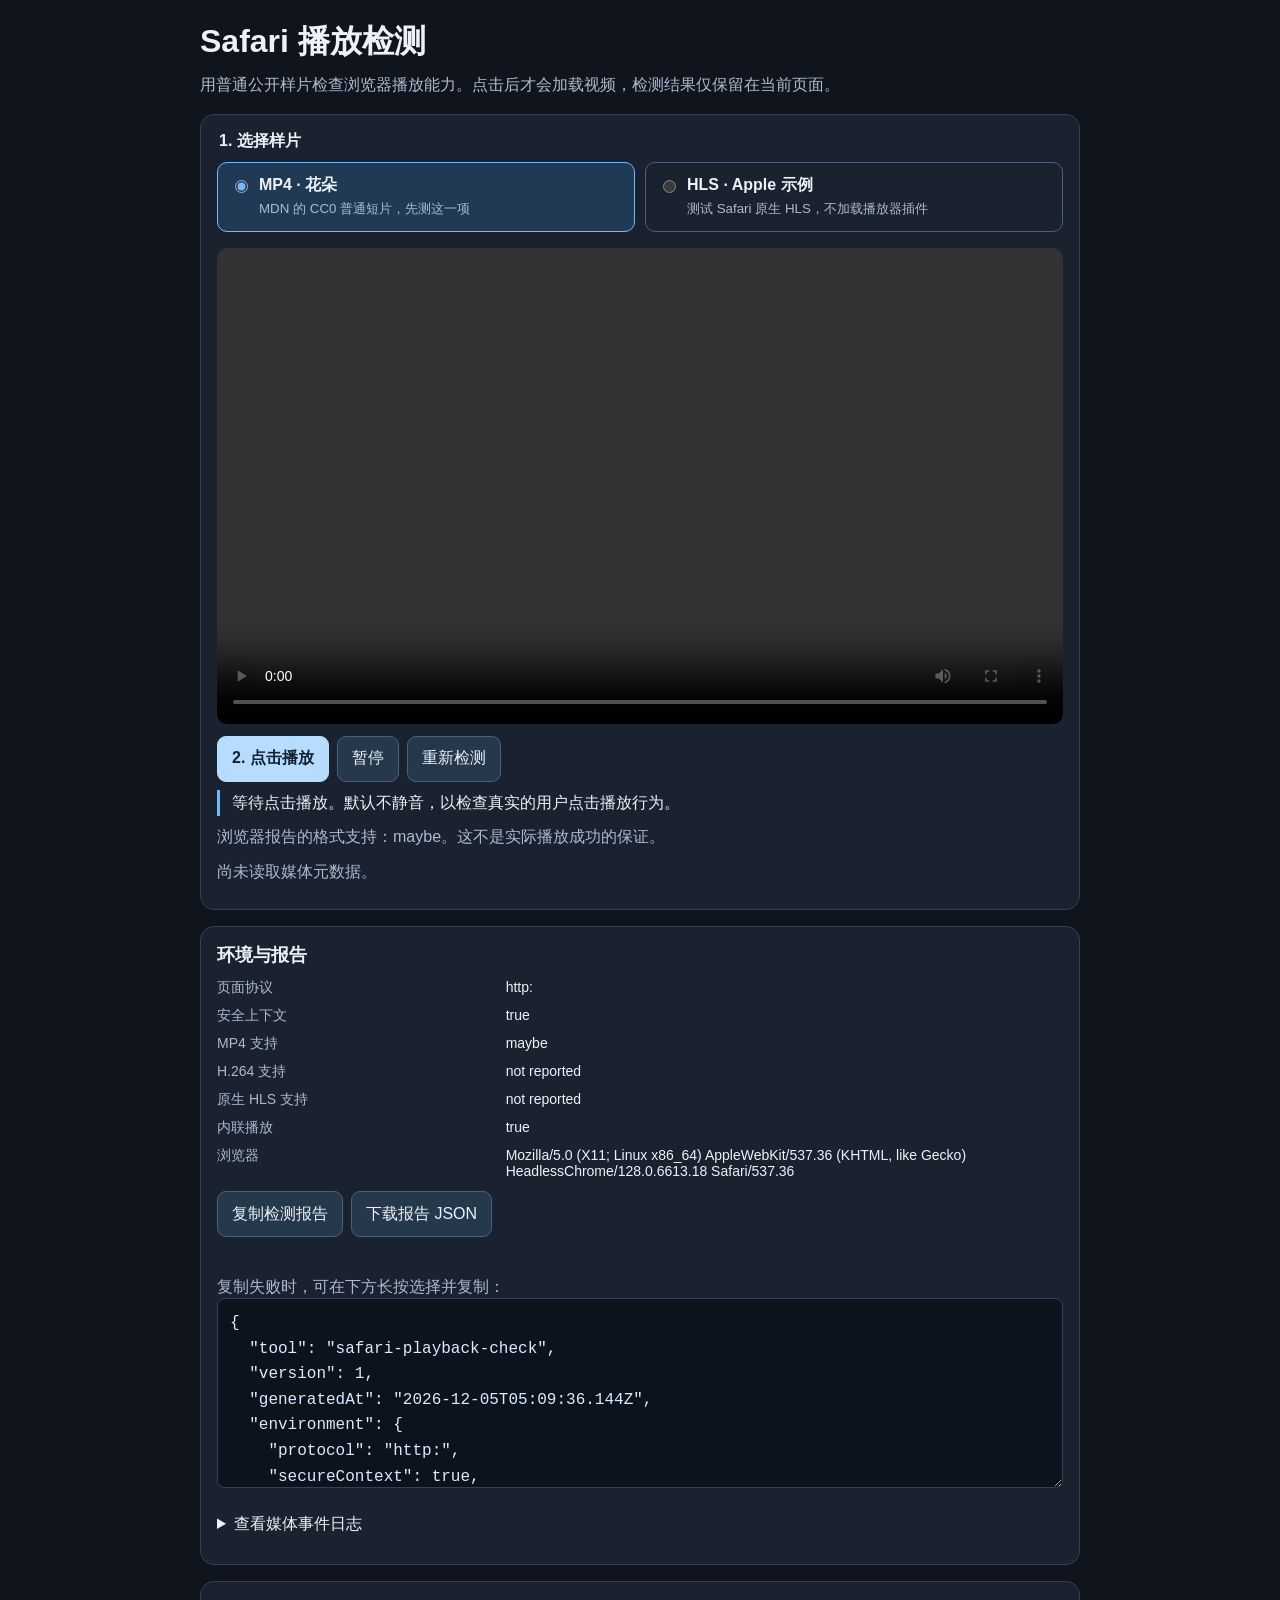
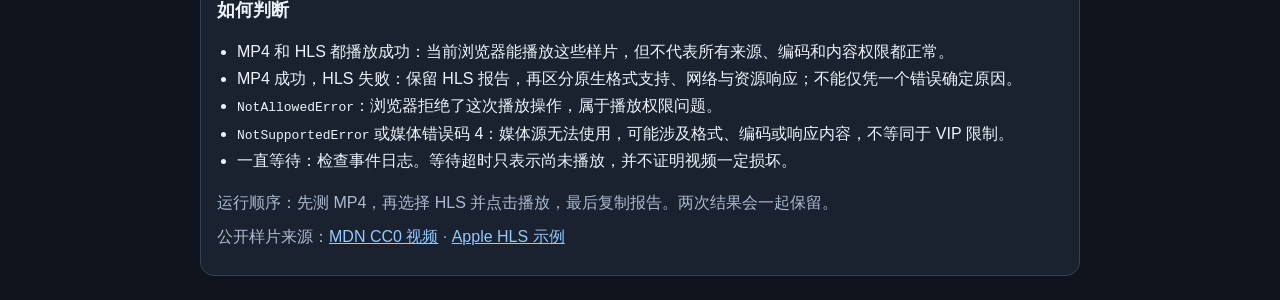
<file: player-check.html>
<!doctype html>
<html lang="zh-CN">
<head>
  <meta charset="utf-8">
  <meta name="viewport" content="width=device-width, initial-scale=1, viewport-fit=cover">
  <meta name="color-scheme" content="dark light">
  <title>Safari 播放检测</title>
  <style>
    :root { color-scheme: dark; font-family: -apple-system, BlinkMacSystemFont, "Segoe UI", sans-serif; background: #10151d; color: #edf2fa; }
    * { box-sizing: border-box; }
    body { margin: 0; padding: max(20px, env(safe-area-inset-top)) max(16px, env(safe-area-inset-right)) max(24px, env(safe-area-inset-bottom)) max(16px, env(safe-area-inset-left)); }
    main { max-width: 880px; margin: auto; }
    h1 { margin: 0 0 8px; font-size: clamp(24px, 5vw, 32px); }
    h2 { font-size: 18px; margin: 0 0 12px; }
    p { line-height: 1.65; margin: 8px 0; }
    .muted, small { color: #acbad0; }
    .panel { background: #19222e; border: 1px solid #344256; border-radius: 14px; padding: 16px; margin-top: 16px; min-width: 0; }
    fieldset { margin: 0; padding: 0; border: 0; min-width: 0; }
    legend { font-weight: 600; margin-bottom: 10px; }
    .sources { display: grid; grid-template-columns: repeat(2, minmax(0, 1fr)); gap: 10px; }
    .choice { display: flex; align-items: flex-start; gap: 8px; padding: 12px; border: 1px solid #4b607a; border-radius: 10px; cursor: pointer; min-height: 64px; }
    .choice:has(input:checked) { border-color: #70b9ff; background: #203954; }
    .choice input { flex: none; margin-top: 5px; accent-color: #70b9ff; }
    .choice strong, .choice small { display: block; }
    .choice small { margin-top: 4px; line-height: 1.4; }
    video { display: block; width: 100%; aspect-ratio: 16/9; max-height: 64dvh; background: #000; border-radius: 10px; margin-top: 16px; object-fit: contain; }
    button { min-height: 46px; padding: 10px 14px; border-radius: 9px; border: 1px solid #4b607a; background: #26384b; color: #edf2fa; font: inherit; font-size: 16px; cursor: pointer; }
    button:focus-visible, a:focus-visible { outline: 3px solid #70b9ff; outline-offset: 3px; }
    #play { background: #b6dcff; border-color: #b6dcff; color: #112234; font-weight: 650; }
    .actions { display: flex; flex-wrap: wrap; gap: 8px; margin-top: 12px; }
    #status { border-left: 3px solid #70b9ff; padding-left: 12px; overflow-wrap: anywhere; }
    #status[data-state="error"] { border-color: #ff9b9b; }
    #status[data-state="playing"] { border-color: #79ddba; }
    dl { display: grid; grid-template-columns: minmax(100px, 1fr) minmax(0, 2fr); gap: 10px; margin: 0; font-size: 14px; }
    dt { color: #acbad0; } dd { margin: 0; overflow-wrap: anywhere; }
    details { margin-top: 12px; } summary { cursor: pointer; min-height: 44px; padding: 10px 0; }
    pre, textarea { white-space: pre-wrap; overflow-wrap: anywhere; width: 100%; max-width: 100%; font: 12px/1.6 ui-monospace, SFMono-Regular, Consolas, monospace; color: #dceaff; background: #0d131c; border: 1px solid #344256; border-radius: 8px; padding: 12px; }
    #events { max-height: 240px; overflow: auto; margin: 0; }
    textarea { height: 190px; resize: vertical; font-size: 16px; }
    ul { padding-left: 20px; line-height: 1.7; }
    a { color: #92caff; } .report-note { min-height: 24px; }
    @media (max-width: 420px) { .sources { grid-template-columns: 1fr; } .panel { padding: 12px; } }
  </style>
</head>
<body>
<main>
  <h1>Safari 播放检测</h1>
  <p class="muted">用普通公开样片检查浏览器播放能力。点击后才会加载视频，检测结果仅保留在当前页面。</p>
  <section class="panel" aria-label="播放测试">
    <fieldset>
      <legend>1. 选择样片</legend>
      <div class="sources">
        <label class="choice"><input type="radio" name="source" value="mp4" checked><span><strong>MP4 · 花朵</strong><small>MDN 的 CC0 普通短片，先测这一项</small></span></label>
        <label class="choice"><input type="radio" name="source" value="hls"><span><strong>HLS · Apple 示例</strong><small>测试 Safari 原生 HLS，不加载播放器插件</small></span></label>
      </div>
    </fieldset>
    <video id="video" controls playsinline preload="none" aria-label="普通测试视频"></video>
    <div class="actions">
      <button id="play" type="button">2. 点击播放</button>
      <button id="pause" type="button">暂停</button>
      <button id="reset" type="button">重新检测</button>
    </div>
    <p id="status" role="status" aria-live="polite" data-state="idle">等待点击播放。默认不静音，以检查真实的用户点击播放行为。</p>
    <p id="support" class="muted"></p>
    <p id="progress" class="muted">尚未读取媒体元数据。</p>
  </section>
  <section class="panel">
    <h2>环境与报告</h2>
    <dl id="environment"></dl>
    <div class="actions"><button id="copy" type="button">复制检测报告</button><button id="download" type="button">下载报告 JSON</button></div>
    <p id="report-note" class="muted report-note" role="status"></p>
    <label for="report" class="muted">复制失败时，可在下方长按选择并复制：</label>
    <textarea id="report" readonly spellcheck="false" aria-label="检测报告文本"></textarea>
    <details><summary>查看媒体事件日志</summary><pre id="events"></pre></details>
  </section>
  <section class="panel">
    <h2>如何判断</h2>
    <ul>
      <li>MP4 和 HLS 都播放成功：当前浏览器能播放这些样片，但不代表所有来源、编码和内容权限都正常。</li>
      <li>MP4 成功，HLS 失败：保留 HLS 报告，再区分原生格式支持、网络与资源响应；不能仅凭一个错误确定原因。</li>
      <li><code>NotAllowedError</code>：浏览器拒绝了这次播放操作，属于播放权限问题。</li>
      <li><code>NotSupportedError</code> 或媒体错误码 4：媒体源无法使用，可能涉及格式、编码或响应内容，不等同于 VIP 限制。</li>
      <li>一直等待：检查事件日志。等待超时只表示尚未播放，并不证明视频一定损坏。</li>
    </ul>
    <p class="muted">运行顺序：先测 MP4，再选择 HLS 并点击播放，最后复制报告。两次结果会一起保留。</p>
    <p class="muted">公开样片来源：<a href="https://interactive-examples.mdn.mozilla.net/media/cc0-videos/flower.mp4" target="_blank" rel="noopener noreferrer">MDN CC0 视频</a> · <a href="https://developer.apple.com/streaming/examples/" target="_blank" rel="noopener noreferrer">Apple HLS 示例</a></p>
  </section>
</main>
<script>
(() => {
  'use strict';
  const sources = {
    mp4: { label: 'MDN CC0 flower.mp4', type: 'video/mp4', url: 'https://interactive-examples.mdn.mozilla.net/media/cc0-videos/flower.mp4' },
    hls: { label: 'Apple public HLS sample', type: 'application/vnd.apple.mpegurl', url: 'https://devstreaming-cdn.apple.com/videos/streaming/examples/img_bipbop_adv_example_ts/master.m3u8' }
  };
  const $ = id => document.getElementById(id);
  const video = $('video');
  const rows = [];
  const runs = [];
  let active = null;
  let sourceKey = 'mp4';
  let watchdog = null;
  let sequence = 0;
  let lastProgress = 0;
  let progressSample = null;
  const finite = value => Number.isFinite(value) ? Math.round(value * 100) / 100 : null;

  function mediaError() {
    if (!video.error) return null;
    return { code: video.error.code, message: String(video.error.message || '').slice(0, 240) };
  }
  function snapshot() {
    return { currentTime: finite(video.currentTime), duration: finite(video.duration), paused: video.paused,
      muted: video.muted, readyState: video.readyState, networkState: video.networkState,
      videoWidth: video.videoWidth, videoHeight: video.videoHeight, mediaError: mediaError() };
  }
  function environment() {
    return { protocol: location.protocol, secureContext: isSecureContext, onlineHint: navigator.onLine,
      userAgent: navigator.userAgent, viewport: { width: innerWidth, height: innerHeight },
      mp4Support: video.canPlayType('video/mp4') || 'not reported',
      h264Support: video.canPlayType('video/mp4; codecs="avc1.42E01E"') || 'not reported',
      nativeHlsSupport: video.canPlayType('application/vnd.apple.mpegurl') || video.canPlayType('application/x-mpegURL') || 'not reported',
      inlinePlayback: video.playsInline };
  }
  function report() {
    return { tool: 'safari-playback-check', version: 1, generatedAt: new Date().toISOString(),
      environment: environment(), selectedSource: sourceKey, current: snapshot(), runs, events: rows };
  }
  function refreshReport() { $('report').value = JSON.stringify(report(), null, 2); }
  function log(event, detail) {
    rows.push({ at: new Date().toISOString(), run: active ? active.id : null, source: sourceKey, event, ...(detail || {}) });
    if (rows.length > 100) rows.splice(0, rows.length - 100);
    $('events').textContent = rows.map(row => JSON.stringify(row)).join('\n');
    refreshReport();
  }
  function status(text, state) { $('status').textContent = text; $('status').dataset.state = state; }
  function clearWatchdog() { clearTimeout(watchdog); watchdog = null; }
  function armWatchdog(id) {
    clearWatchdog();
    watchdog = setTimeout(() => {
      if (!active || active.id !== id || active.result !== 'pending') return;
      status('20 秒内尚未开始播放。请保留报告，检查网络或媒体事件；这不是确定的格式错误。', 'waiting');
      log('startup-wait-20s', snapshot());
    }, 20000);
  }
  function finishPrevious() {
    clearWatchdog();
    progressSample = null;
    if (active) {
      active.lastObserved = snapshot();
      if (active.result === 'pending') active.result = 'interrupted';
    }
    active = null;
    sequence++;
    video.pause(); video.removeAttribute('src'); video.load();
  }
  function supportHint() {
    const supported = sourceKey === 'hls' ? environment().nativeHlsSupport : environment().mp4Support;
    $('support').textContent = '浏览器报告的格式支持：' + supported + '。这不是实际播放成功的保证。';
  }
  function explainPlayError(error) {
    if (error.name === 'NotAllowedError') return '播放被浏览器权限策略阻止（NotAllowedError）。请直接点播放器内的播放按钮；若仍失败，保留报告。';
    if (error.name === 'NotSupportedError') return '浏览器未能使用这个媒体源（NotSupportedError）。请查看媒体错误码，不要把它当作会员提示。';
    if (error.name === 'AbortError') return '播放操作被中断（AbortError），可能刚刚切换了资源或重新加载。';
    return '播放请求失败：' + error.name + '。具体信息已记入报告。';
  }
  function onPlayRejection(error, id) {
    if (!active || active.id !== id) return;
    clearWatchdog();
    active.result = 'play-rejected';
    active.playError = { name: String(error.name || 'Error'), message: String(error.message || '').slice(0, 240) };
    status(explainPlayError(active.playError), 'error');
    log('play-promise-rejected', active.playError);
  }
  function play() {
    if (active && active.source === sourceKey && !video.error && video.getAttribute('src')) {
      const id = active.id;
      if (!video.paused && video.readyState >= 2) { log('already-playing'); return; }
      active.result = 'pending';
      status('正在请求播放…', 'loading');
      armWatchdog(id);
      log('resume-click');
      try { const pending = video.play(); if (pending) pending.catch(error => onPlayRejection(error, id)); }
      catch (error) { onPlayRejection(error, id); }
      return;
    }
    finishPrevious();
    sourceKey = document.querySelector('input[name="source"]:checked').value;
    const source = sources[sourceKey];
    active = { id: ++sequence, source: sourceKey, label: source.label, startedAt: new Date().toISOString(), result: 'pending' };
    runs.push(active);
    if (runs.length > 20) runs.shift();
    const id = active.id;
    status('正在加载普通测试视频…', 'loading');
    video.muted = false;
    video.src = source.url;
    video.load();
    log('play-click');
    armWatchdog(id);
    // Call play synchronously from the real click. No fetch or await before it.
    try { const pending = video.play(); if (pending) pending.catch(error => onPlayRejection(error, id)); }
    catch (error) { onPlayRejection(error, id); }
  }

  $('play').addEventListener('click', play);
  $('pause').addEventListener('click', () => {
    clearWatchdog(); progressSample = null; video.pause();
    if (active && active.result === 'pending') active.result = 'paused';
    log('pause-click');
  });
  $('reset').addEventListener('click', () => {
    finishPrevious(); rows.length = 0; runs.length = 0;
    $('progress').textContent = '尚未读取媒体元数据。';
    $('report-note').textContent = '';
    status('已清空结果。请点击播放开始新的检测。', 'idle');
    log('reset');
  });
  document.querySelectorAll('input[name="source"]').forEach(input => input.addEventListener('change', () => {
    finishPrevious(); sourceKey = input.value; supportHint();
    $('progress').textContent = '尚未读取媒体元数据。';
    status('已选择 ' + sources[sourceKey].label + '，请点击播放。', 'idle');
    log('source-selected');
  }));
  for (const event of ['loadstart', 'loadedmetadata', 'loadeddata', 'canplay', 'playing', 'waiting', 'stalled', 'suspend', 'pause', 'ended', 'error']) {
    video.addEventListener(event, () => {
      if (!active) return;
      if (video.getAttribute('src') !== sources[active.source].url) return;
      // Old queued events can arrive after load(); classify only current state.
      if (event === 'error' && !video.error) return;
      if (event === 'pause' && !video.paused) return;
      if (event === 'ended' && !video.ended) return;
      if (event === 'playing' && (video.paused || video.readyState < 2)) return;
      if (event === 'loadedmetadata' && video.readyState < 1) return;
      if (event === 'loadeddata' && video.readyState < 2) return;
      if (event === 'canplay' && video.readyState < 3) return;
      const current = snapshot();
      active.lastObserved = current;
      if (event === 'playing') {
        clearWatchdog(); active.result = 'playing'; active.playingObserved = true;
        progressSample = { run: active.id, time: video.currentTime };
        status('已收到 playing 事件。请确认画面在动；播放能力结论仅适用于这个样片。', 'playing');
      } else if (event === 'error') {
        clearWatchdog(); active.result = 'media-error';
        progressSample = null;
        const code = video.error ? video.error.code : 0;
        const messages = { 1: '媒体加载被中止', 2: '媒体请求出现网络错误', 3: '媒体解码失败', 4: '媒体源或格式无法使用' };
        status('媒体错误 ' + code + '：' + (messages[code] || '未知错误') + '。请复制报告保留详细信息。', 'error');
      } else if (event === 'ended') {
        clearWatchdog(); active.result = 'ended'; status('样片播放结束。', 'playing');
        progressSample = null;
      } else if (event === 'pause' && video.error === null && !video.ended) {
        clearWatchdog(); progressSample = null;
        if (active.result === 'pending') active.result = 'paused';
        status('已暂停。可点击播放继续。', 'paused');
      } else if (event === 'waiting' && active.playingObserved) {
        status('正在缓冲，等待媒体数据…', 'waiting');
      }
      if (video.videoWidth) $('progress').textContent = '分辨率 ' + video.videoWidth + ' × ' + video.videoHeight + ' · 时长 ' + (finite(video.duration) ?? '未知') + ' 秒';
      log('media-' + event, current);
    });
  }
  video.addEventListener('timeupdate', () => {
    if (!active) return;
    active.lastObserved = snapshot();
    if (active.playingObserved && !video.paused && !video.seeking) {
      if (progressSample && progressSample.run === active.id && video.currentTime > progressSample.time + 0.1) active.timeAdvanced = true;
      progressSample = { run: active.id, time: video.currentTime };
    } else { progressSample = null; }
    if (Date.now() - lastProgress > 1000) { lastProgress = Date.now(); refreshReport(); }
  });
  video.addEventListener('seeking', () => { progressSample = null; if (active) log('media-seeking'); });
  video.addEventListener('seeked', () => { progressSample = null; if (active) log('media-seeked'); });
  $('copy').addEventListener('click', async () => {
    refreshReport();
    try {
      if (!navigator.clipboard || !isSecureContext) throw new Error('clipboard unavailable');
      await navigator.clipboard.writeText($('report').value);
      $('report-note').textContent = '已复制检测报告。';
    } catch (_) {
      $('report').focus(); $('report').select();
      $('report-note').textContent = '自动复制不可用；报告已选中，请使用系统菜单复制。';
    }
  });
  $('download').addEventListener('click', () => {
    refreshReport();
    const url = URL.createObjectURL(new Blob([$('report').value], { type: 'application/json' }));
    const link = document.createElement('a');
    link.href = url; link.download = 'safari-playback-report.json'; document.body.appendChild(link); link.click(); link.remove();
    setTimeout(() => URL.revokeObjectURL(url), 60000);
    $('report-note').textContent = '已请求下载报告；Safari 也可能显示文件预览。';
  });
  const info = environment();
  const fields = { '页面协议': info.protocol, '安全上下文': String(info.secureContext), 'MP4 支持': info.mp4Support,
    'H.264 支持': info.h264Support, '原生 HLS 支持': info.nativeHlsSupport, '内联播放': String(info.inlinePlayback), '浏览器': info.userAgent };
  for (const [key, value] of Object.entries(fields)) {
    const dt = document.createElement('dt'); dt.textContent = key;
    const dd = document.createElement('dd'); dd.textContent = value;
    $('environment').append(dt, dd);
  }
  supportHint(); log('page-ready');
})();
</script>
</body>
</html>
</file>
